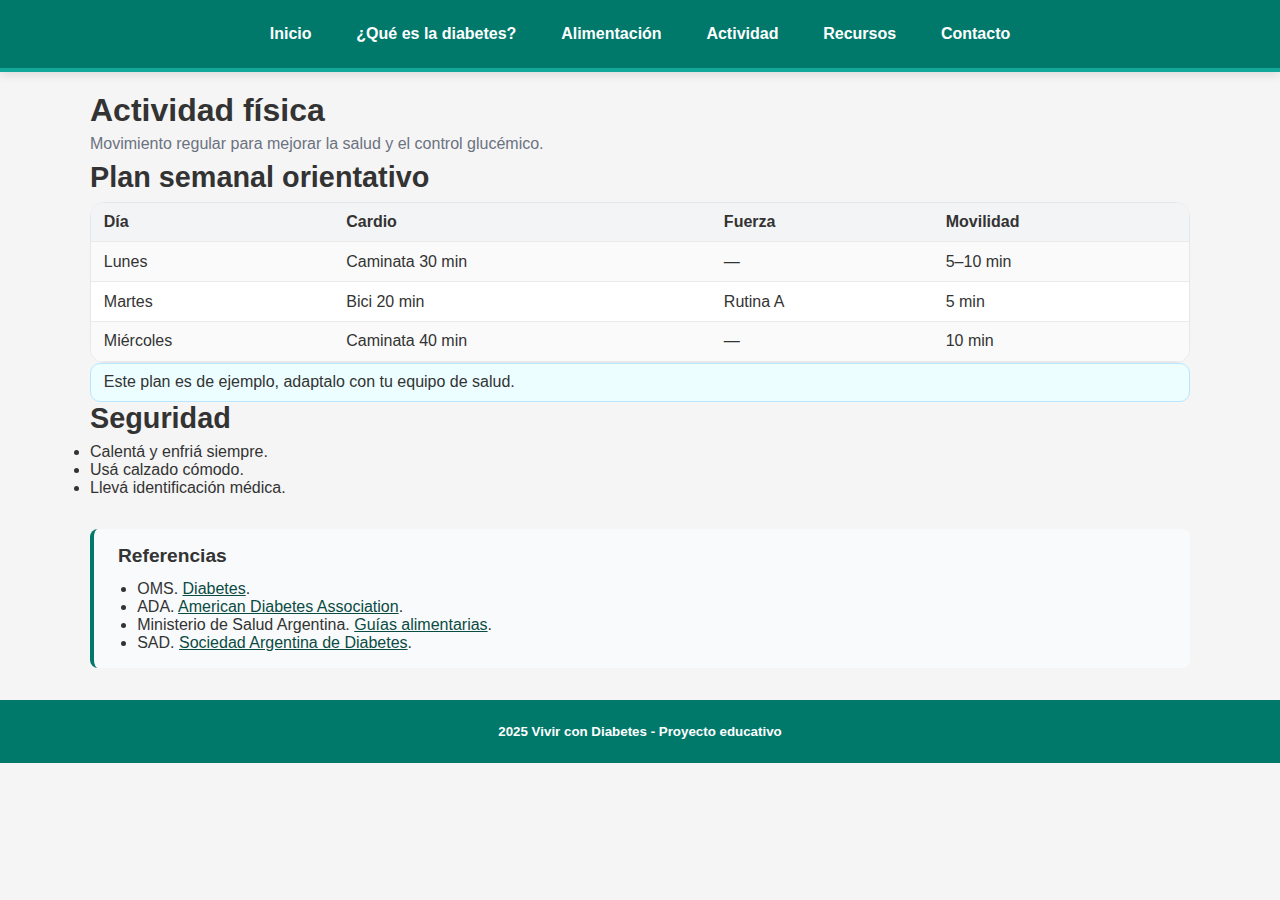
<file: actividad.html>
<!DOCTYPE html>
<html lang="es">
<head>
  <meta charset="UTF-8" />
  <meta name="viewport" content="width=device-width, initial-scale=1" />
  <title>Actividad — Vivir con Diabetes</title>
  <link rel="stylesheet" href="CSS/style.css" />
</head>
<body>
  <a class="skip-link" href="#contenido">Saltar al contenido</a>

  <header role="banner">
    <nav aria-label="Principal">
      <ul class="menu">
        <li><a href="index.html">Inicio</a></li>
        <li><a href="que-es-la-diabetes.html">¿Qué es la diabetes?</a></li>
        <li><a href="alimentacion.html">Alimentación</a></li>
        <li><a href="actividad.html" aria-current="page">Actividad</a></li>
        <li><a href="recursos.html">Recursos</a></li>
        <li><a href="contacto.html">Contacto</a></li>
      </ul>
    </nav>
  </header>

  <main id="contenido" tabindex="-1">
    <section class="page-header contained">
      <h1>Actividad física</h1>
      <p class="lead">Movimiento regular para mejorar la salud y el control glucémico.</p>
    </section>

    <section class="contained">
      <h2>Plan semanal orientativo</h2>
      <div class="table-wrap">
        <table class="table">
          <thead>
            <tr>
              <th>Día</th>
              <th>Cardio</th>
              <th>Fuerza</th>
              <th>Movilidad</th>
            </tr>
          </thead>
          <tbody>
            <tr>
              <td>Lunes</td><td>Caminata 30 min</td><td>—</td><td>5–10 min</td>
            </tr>
            <tr>
              <td>Martes</td><td>Bici 20 min</td><td>Rutina A</td><td>5 min</td>
            </tr>
            <tr>
              <td>Miércoles</td><td>Caminata 40 min</td><td>—</td><td>10 min</td>
            </tr>
          </tbody>
        </table>
      </div>
      <p class="note">Este plan es de ejemplo, adaptalo con tu equipo de salud.</p>
    </section>

    <section class="contained">
      <h2>Seguridad</h2>
      <ul class="list-check">
        <li>Calentá y enfriá siempre.</li>
        <li>Usá calzado cómodo.</li>
        <li>Llevá identificación médica.</li>
      </ul>
    </section>

    <!-- Referencias -->
    <section class="referencias contained">
      <h2>Referencias</h2>
      <ul>
        <li>OMS. <a href="https://www.who.int/es/health-topics/diabetes" target="_blank" rel="noopener">Diabetes</a>.</li>
        <li>ADA. <a href="https://diabetes.org" target="_blank" rel="noopener">American Diabetes Association</a>.</li>
        <li>Ministerio de Salud Argentina. <a href="https://www.argentina.gob.ar/salud" target="_blank" rel="noopener">Guías alimentarias</a>.</li>
        <li>SAD. <a href="https://sad.org.ar/" target="_blank" rel="noopener">Sociedad Argentina de Diabetes</a>.</li>
      </ul>
    </section>
  </main>

  <footer role="contentinfo">
    <small>2025 Vivir con Diabetes - Proyecto educativo</small>
  </footer>
</body>
</html>
</file>
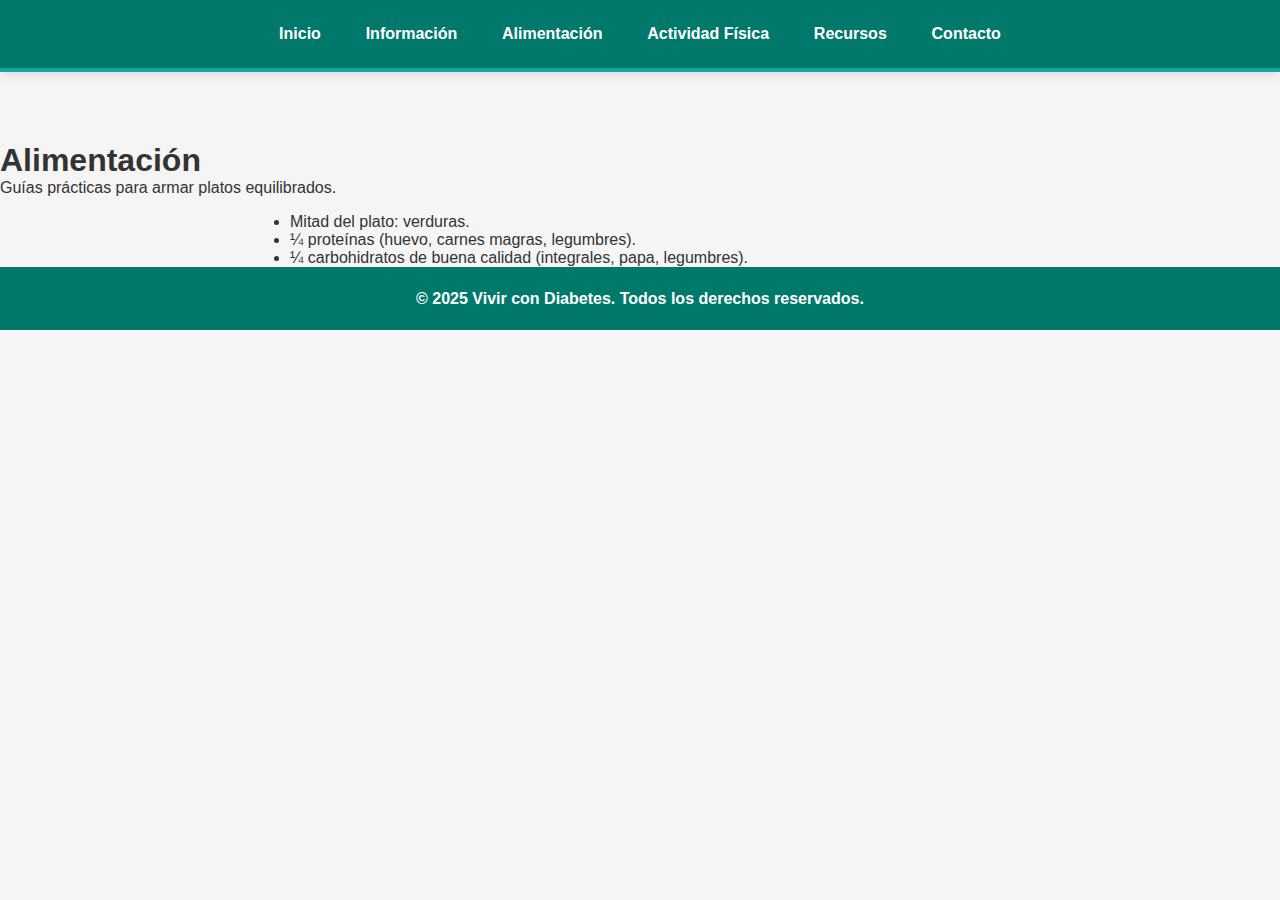
<file: alimentacion.html>
<!DOCTYPE html>
<html lang="es">
<head>
  <meta charset="UTF-8" />
  <meta name="viewport" content="width=device-width, initial-scale=1.0" />
  <title>Alimentación — Vivir con Diabetes</title>
  <link rel="stylesheet" href="CSS/style.css" />
</head>
<body>
  <header>
    <nav>
      <ul class="menu">
        <li><a href="index.html">Inicio</a></li>
        <li><a href="que-es-la-diabetes.html">Información</a></li>
        <li><a href="alimentacion.html">Alimentación</a></li>
        <li><a href="actividad.html">Actividad Física</a></li>
        <li><a href="recursos.html">Recursos</a></li>
        <li><a href="contacto.html">Contacto</a></li>
      </ul>
    </nav>
  </header>

  <main style="padding-top: 70px;">
    <section class="bienvenida">
      <h1>Alimentación</h1>
      <p>Guías prácticas para armar platos equilibrados.</p>
      <ul style="margin-top:1rem; text-align:left; max-width:700px; margin-inline:auto;">
        <li>Mitad del plato: verduras.</li>
        <li>¼ proteínas (huevo, carnes magras, legumbres).</li>
        <li>¼ carbohidratos de buena calidad (integrales, papa, legumbres).</li>
      </ul>
    </section>
  </main>

  <footer>
    <p>&copy; 2025 Vivir con Diabetes. Todos los derechos reservados.</p>
  </footer>
  <script src="JS/script.js"></script>
</body>
</html>
</file>
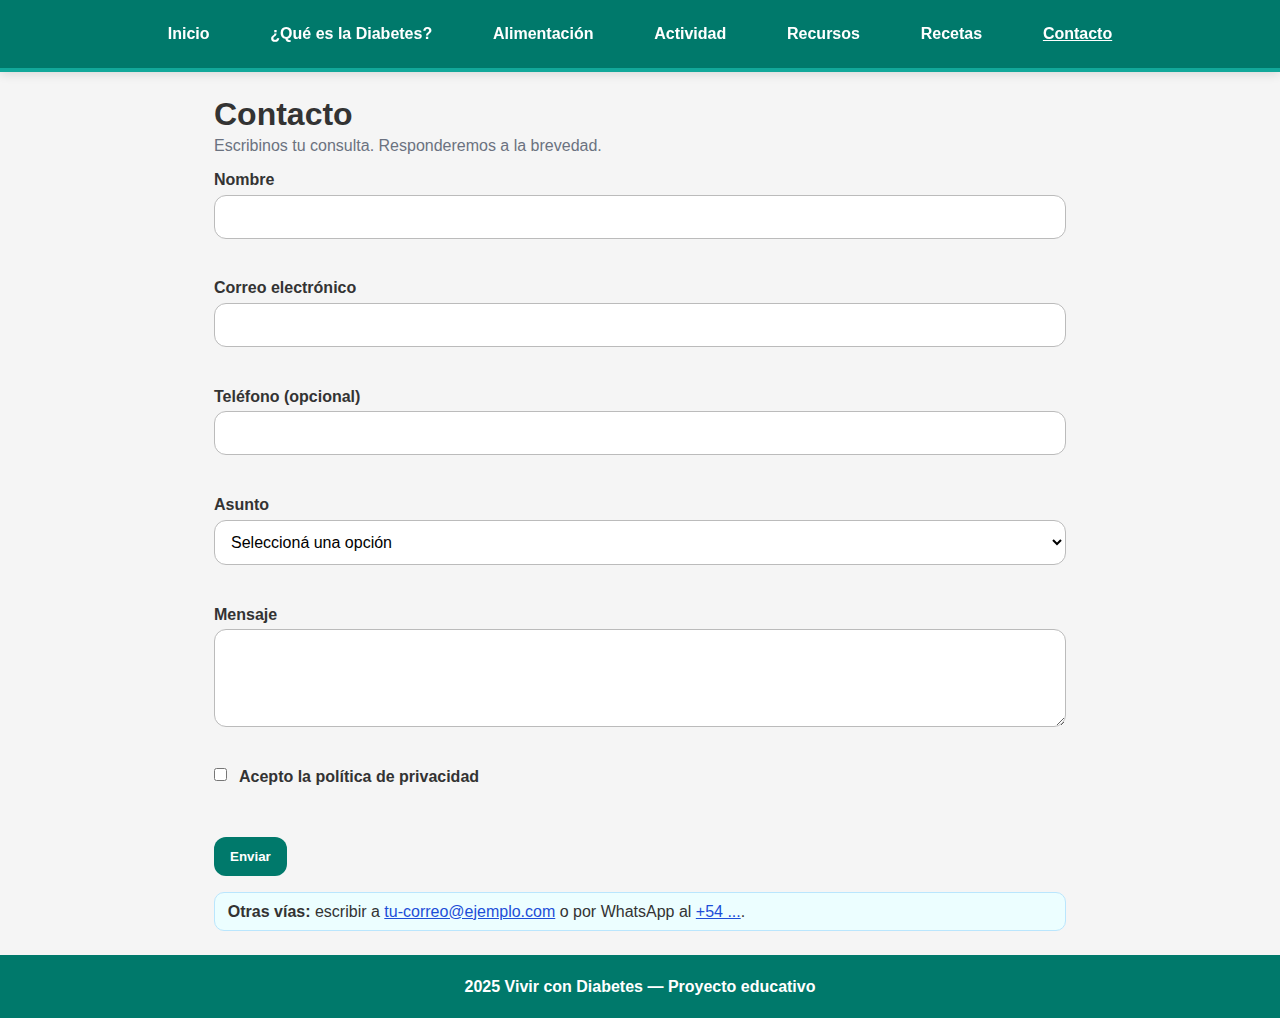
<file: contacto.html>
<!doctype html>
<html lang="es">
<head>
  <meta charset="utf-8">
  <meta name="viewport" content="width=device-width, initial-scale=1">
  <title>Contacto — Vivir con Diabetes</title>
  <meta name="description" content="Contactate con el equipo de Vivir con Diabetes. Formulario accesible y vías alternativas.">
  <link rel="stylesheet" href="CSS/style.css">
</head>
<body class="contacto">

  <a class="skip-link" href="#contenido">Saltar al contenido</a>

  <header>
    <nav class="main-nav">
      <ul class="menu">
        <li><a href="index.html">Inicio</a></li>
        <li><a href="que-es-la-diabetes.html">¿Qué es la Diabetes?</a></li>
        <li><a href="alimentacion.html">Alimentación</a></li>
        <li><a href="actividad.html">Actividad</a></li>
        <li><a href="recursos.html">Recursos</a></li>
        <li><a href="recetas.html">Recetas</a></li>
        <li><a href="contacto.html" class="active" aria-current="page">Contacto</a></li>
      </ul>
    </nav>
  </header>

  <main id="contenido" tabindex="-1">
    <section class="container" aria-labelledby="titulo-contacto" style="max-width:900px;margin:0 auto;padding:1.5rem;">
      <h1 id="titulo-contacto">Contacto</h1>
      <p class="muted" style="margin:.25rem 0 1rem;">
        Escribinos tu consulta. Responderemos a la brevedad.
      </p>

      <!-- Formulario con validación + envío nativo (sin AJAX) -->
      <form id="contact-form" method="POST" action="https://formspree.io/f/xjkelzbp" novalidate>
        <!-- Honeypot anti-spam (oculto para humanos) -->
        <input type="text" name="_gotcha" tabindex="-1" autocomplete="off"
               style="position:absolute;left:-9999px;opacity:0" aria-hidden="true">

        <div class="field">
          <label for="nombre">Nombre</label>
          <input type="text" id="nombre" name="nombre" required>
          <span class="error" id="error-nombre" aria-live="polite"></span>
        </div>

        <div class="field">
          <label for="email">Correo electrónico</label>
          <input type="email" id="email" name="email" required>
          <span class="error" id="error-email" aria-live="polite"></span>
        </div>

        <div class="field">
          <label for="telefono">Teléfono (opcional)</label>
          <input type="tel" id="telefono" name="telefono" inputmode="tel">
          <span class="error" id="error-telefono" aria-live="polite"></span>
        </div>

        <div class="field">
          <label for="asunto">Asunto</label>
          <select id="asunto" name="asunto" required>
            <option value="">Seleccioná una opción</option>
            <option value="consulta">Consulta general</option>
            <option value="sugerencia">Sugerencia</option>
            <option value="soporte">Soporte</option>
          </select>
          <span class="error" id="error-asunto" aria-live="polite"></span>
        </div>

        <div class="field">
          <label for="mensaje">Mensaje</label>
          <textarea id="mensaje" name="mensaje" rows="4" required></textarea>
          <span class="error" id="error-mensaje" aria-live="polite"></span>
        </div>

        <div class="field checkbox">
          <input type="checkbox" id="acepto" name="acepto" required>
          <label for="acepto">Acepto la política de privacidad</label>
          <span class="error" id="error-acepto" aria-live="polite"></span>
        </div>

        <!-- Opcional: asunto del mail que recibís -->
        <input type="hidden" name="_subject" value="Nuevo mensaje — Vivir con Diabetes">

        <div class="actions">
          <button type="submit" class="btn">Enviar</button>
          <div id="form-status" class="form-status" aria-live="polite"></div>
        </div>
      </form>

      <!-- Vías alternativas -->
      <div class="note" style="margin-top:1rem;">
        <strong>Otras vías:</strong> escribir a <a href="mailto:tu-correo@ejemplo.com">tu-correo@ejemplo.com</a>
        o por WhatsApp al <a href="tel:+54...">+54 ...</a>.
      </div>
    </section>
  </main>

  <!-- Modal de confirmación (queda por si luego volvemos a AJAX) -->
  <div id="confirm-modal" class="modal" hidden>
    <div class="modal-content" role="dialog" aria-labelledby="modal-title" aria-modal="true">
      <h2 id="modal-title">¡Gracias! 🙌</h2>
      <p>Tu mensaje fue enviado correctamente. Te responderemos a la brevedad.</p>
      <div class="modal-actions">
        <button id="modal-close" class="btn btn-secondary">Cerrar</button>
      </div>
    </div>
  </div>

  <footer>
    <div class="footer-inner">
      <p>2025 Vivir con Diabetes — Proyecto educativo</p>
    </div>
  </footer>

  <script src="JS/script.js" defer></script>
</body>
</html>
</file>
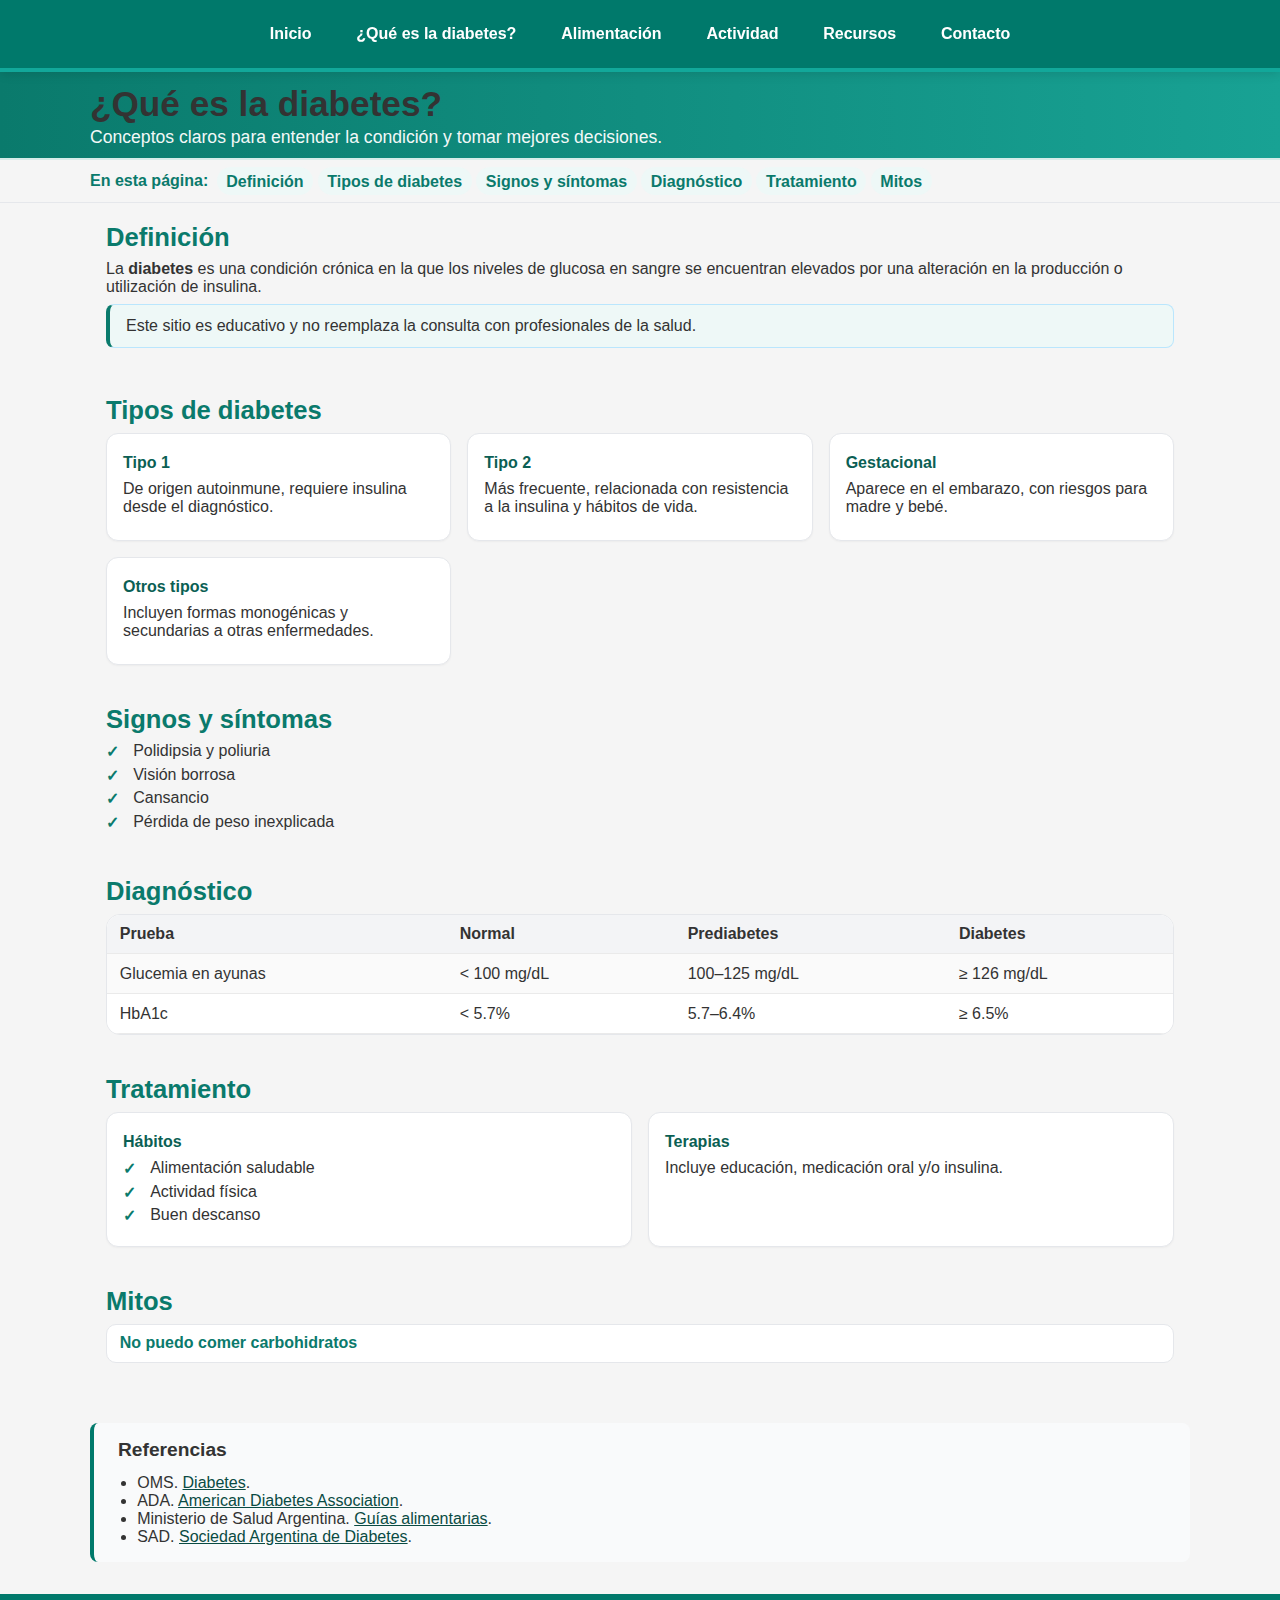
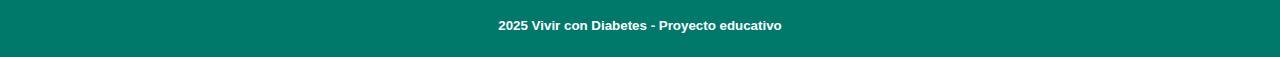
<file: que-es-la-diabetes.html>
<!DOCTYPE html>
<html lang="es" class="pg-diabetes">
<head>
  <meta charset="UTF-8" />
  <meta name="viewport" content="width=device-width, initial-scale=1" />
  <title>¿Qué es la diabetes? — Vivir con Diabetes</title>
  <link rel="stylesheet" href="CSS/style.css" />
</head>
<body>
  <a class="skip-link" href="#contenido">Saltar al contenido</a>

  <header role="banner">
    <nav aria-label="Principal">
      <ul class="menu">
        <li><a href="index.html">Inicio</a></li>
        <li><a href="que-es-la-diabetes.html" aria-current="page">¿Qué es la diabetes?</a></li>
        <li><a href="alimentacion.html">Alimentación</a></li>
        <li><a href="actividad.html">Actividad</a></li>
        <li><a href="recursos.html">Recursos</a></li>
        <li><a href="contacto.html">Contacto</a></li>
      </ul>
    </nav>
  </header>

  <main id="contenido" tabindex="-1">
    <!-- Encabezado local -->
    <section class="page-hero">
      <div class="contained">
        <h2>¿Qué es la diabetes?</h2>
        <p>Conceptos claros para entender la condición y tomar mejores decisiones.</p>
      </div>
    </section>

    <!-- Índice -->
    <nav class="toc" aria-label="Índice de esta página">
      <div class="contained">
        <strong>En esta página:</strong>
        <a href="#definicion">Definición</a>
        <a href="#tipos">Tipos de diabetes</a>
        <a href="#signos">Signos y síntomas</a>
        <a href="#diagnostico">Diagnóstico</a>
        <a href="#tratamiento">Tratamiento</a>
        <a href="#mitos">Mitos</a>
      </div>
    </nav>

    <!-- Contenido -->
    <section id="definicion" class="section contained">
      <h3>Definición</h3>
      <p>
        La <strong>diabetes</strong> es una condición crónica en la que los niveles de glucosa en sangre
        se encuentran elevados por una alteración en la producción o utilización de insulina.
      </p>
      <p class="note">Este sitio es educativo y no reemplaza la consulta con profesionales de la salud.</p>
    </section>

    <section id="tipos" class="section contained">
      <h3>Tipos de diabetes</h3>
      <div class="grid two">
        <article class="card">
          <h4>Tipo 1</h4>
          <p>De origen autoinmune, requiere insulina desde el diagnóstico.</p>
        </article>
        <article class="card">
          <h4>Tipo 2</h4>
          <p>Más frecuente, relacionada con resistencia a la insulina y hábitos de vida.</p>
        </article>
        <article class="card">
          <h4>Gestacional</h4>
          <p>Aparece en el embarazo, con riesgos para madre y bebé.</p>
        </article>
        <article class="card">
          <h4>Otros tipos</h4>
          <p>Incluyen formas monogénicas y secundarias a otras enfermedades.</p>
        </article>
      </div>
    </section>

    <section id="signos" class="section contained">
      <h3>Signos y síntomas</h3>
      <ul class="list-check">
        <li>Polidipsia y poliuria</li>
        <li>Visión borrosa</li>
        <li>Cansancio</li>
        <li>Pérdida de peso inexplicada</li>
      </ul>
    </section>

    <section id="diagnostico" class="section contained">
      <h3>Diagnóstico</h3>
      <div class="table-wrap">
        <table class="table">
          <thead>
            <tr>
              <th>Prueba</th>
              <th>Normal</th>
              <th>Prediabetes</th>
              <th>Diabetes</th>
            </tr>
          </thead>
          <tbody>
            <tr>
              <td>Glucemia en ayunas</td>
              <td>&lt; 100 mg/dL</td>
              <td>100–125 mg/dL</td>
              <td>≥ 126 mg/dL</td>
            </tr>
            <tr>
              <td>HbA1c</td>
              <td>&lt; 5.7%</td>
              <td>5.7–6.4%</td>
              <td>≥ 6.5%</td>
            </tr>
          </tbody>
        </table>
      </div>
    </section>

    <section id="tratamiento" class="section contained">
      <h3>Tratamiento</h3>
      <div class="grid two">
        <div class="card">
          <h4>Hábitos</h4>
          <ul class="list-check">
            <li>Alimentación saludable</li>
            <li>Actividad física</li>
            <li>Buen descanso</li>
          </ul>
        </div>
        <div class="card">
          <h4>Terapias</h4>
          <p>Incluye educación, medicación oral y/o insulina.</p>
        </div>
      </div>
    </section>

    <section id="mitos" class="section contained">
      <h3>Mitos</h3>
      <details class="faq">
        <summary>No puedo comer carbohidratos</summary>
        <p>Se pueden incluir de forma planificada.</p>
      </details>
    </section>

    <!-- Referencias -->
    <section class="referencias contained">
      <h2>Referencias</h2>
      <ul>
        <li>OMS. <a href="https://www.who.int/es/health-topics/diabetes" target="_blank" rel="noopener">Diabetes</a>.</li>
        <li>ADA. <a href="https://diabetes.org" target="_blank" rel="noopener">American Diabetes Association</a>.</li>
        <li>Ministerio de Salud Argentina. <a href="https://www.argentina.gob.ar/salud" target="_blank" rel="noopener">Guías alimentarias</a>.</li>
        <li>SAD. <a href="https://sad.org.ar/" target="_blank" rel="noopener">Sociedad Argentina de Diabetes</a>.</li>
      </ul>
    </section>
  </main>

  <footer role="contentinfo">
    <small>2025 Vivir con Diabetes - Proyecto educativo</small>
  </footer>
</body>
</html>
</file>
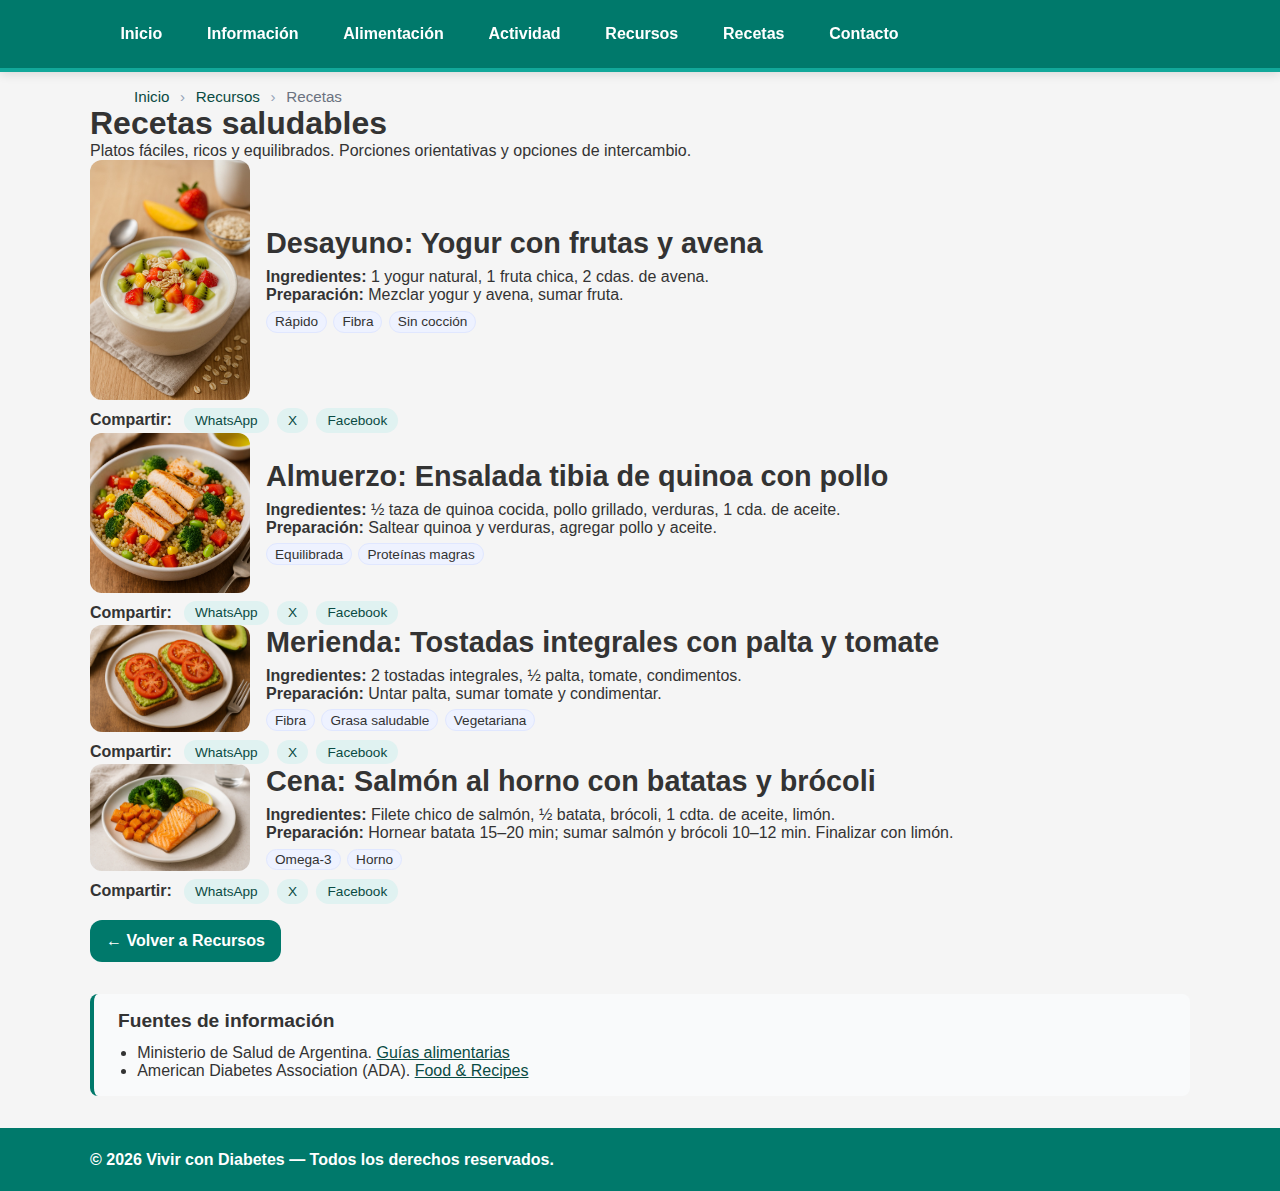
<file: recetas.html>
<!DOCTYPE html>
<html lang="es">
<head>
  <meta charset="UTF-8">
  <meta name="viewport" content="width=device-width, initial-scale=1">
  <title>Recetas | Vivir con Diabetes</title>
  <link rel="preload" href="CSS/style.css" as="style">
  <link rel="stylesheet" href="CSS/style.css">
  <link rel="icon" href="img/chica.png" type="image/png">
  <meta name="description" content="Recetas simples y equilibradas para personas que viven con diabetes. Desayuno, almuerzo, merienda y cena.">
  <style>
    .receta-media{display:flex;gap:1rem;align-items:center}
    .receta-media img{width:160px;height:auto;border-radius:12px;flex:0 0 auto;display:block}
    @media (max-width:640px){.receta-media{flex-direction:column;align-items:flex-start}}
    .tags{display:flex;flex-wrap:wrap;gap:.4rem;margin-top:.4rem}
    .tag{font-size:.85rem;padding:.15rem .5rem;border-radius:999px;background:#eef2ff;border:1px solid #e0e7ff}

    /* ==== Botones de compartir ==== */
    .share {
      display: flex;
      flex-wrap: wrap;
      gap: .5rem;
      margin-top: .5rem;
      align-items: center;
    }
    .share span {
      font-weight: 600;
      margin-right: .25rem;
    }
    .share a {
      padding: .3rem .7rem;
      border-radius: 999px;
      background: #e0f2f1;
      color: #0a4b43;
      text-decoration: none;
      font-size: .85rem;
      transition: background .2s;
    }
    .share a:hover {
      background: #b2dfdb;
    }
  </style>
</head>
<body>
  <a href="#contenido" class="skip-link">Saltar al contenido principal</a>

  <header role="banner">
  <div class="contained">
    <nav aria-label="Principal">
      <ul class="menu"> <!-- 👈 usar .menu -->
        <li><a href="index.html">Inicio</a></li>
        <li><a href="que-es-la-diabetes.html">Información</a></li>
        <li><a href="alimentacion.html">Alimentación</a></li>
        <li><a href="actividad.html">Actividad</a></li>
        <li><a href="recursos.html">Recursos</a></li>
        <li><a href="recetas.html" aria-current="page">Recetas</a></li>
        <li><a href="contacto.html">Contacto</a></li>
      </ul>
    </nav>
  </div>
</header>


  <main id="contenido" class="contained" tabindex="-1">
    <nav class="breadcrumbs" aria-label="breadcrumb" style="margin-top:1rem;">
      <a href="index.html">Inicio</a> <span aria-hidden="true">›</span>
      <a href="recursos.html">Recursos</a> <span aria-hidden="true">›</span>
      <span>Recetas</span>
    </nav>

    <h1>Recetas saludables</h1>
    <p class="lead">Platos fáciles, ricos y equilibrados. Porciones orientativas y opciones de intercambio.</p>

    <!-- Receta 1 -->
    <section class="card">
      <div class="receta-media">
        <img src="img/receta-desayuno-yogur-avena.jpg" alt="Bowl de yogur natural con fruta y avena">
        <div>
          <h2>Desayuno: Yogur con frutas y avena</h2>
          <p><strong>Ingredientes:</strong> 1 yogur natural, 1 fruta chica, 2 cdas. de avena.</p>
          <p><strong>Preparación:</strong> Mezclar yogur y avena, sumar fruta.</p>
          <div class="tags"><span class="tag">Rápido</span><span class="tag">Fibra</span><span class="tag">Sin cocción</span></div>
        </div>
      </div>
      <div class="share">
        <span>Compartir:</span>
        <a href="https://api.whatsapp.com/send?text=Receta%20Yogur%20con%20frutas%20y%20avena%20-%20Vivir%20con%20Diabetes%20https://maporpatto-jpg.github.io/Proyecto_vivir_con_diabetes/recetas.html"
           target="_blank" rel="noopener">WhatsApp</a>
        <a href="https://twitter.com/intent/tweet?text=Receta%20Yogur%20con%20frutas%20y%20avena&url=https://maporpatto-jpg.github.io/Proyecto_vivir_con_diabetes/recetas.html"
           target="_blank" rel="noopener">X</a>
        <a href="https://www.facebook.com/sharer/sharer.php?u=https://maporpatto-jpg.github.io/Proyecto_vivir_con_diabetes/recetas.html"
           target="_blank" rel="noopener">Facebook</a>
      </div>
    </section>

    <!-- Receta 2 -->
    <section class="card">
      <div class="receta-media">
        <img src="img/receta-almuerzo-quinoa-pollo.jpg" alt="Bowl de quinoa con pollo y verduras">
        <div>
          <h2>Almuerzo: Ensalada tibia de quinoa con pollo</h2>
          <p><strong>Ingredientes:</strong> ½ taza de quinoa cocida, pollo grillado, verduras, 1 cda. de aceite.</p>
          <p><strong>Preparación:</strong> Saltear quinoa y verduras, agregar pollo y aceite.</p>
          <div class="tags"><span class="tag">Equilibrada</span><span class="tag">Proteínas magras</span></div>
        </div>
      </div>
      <div class="share">
        <span>Compartir:</span>
        <a href="https://api.whatsapp.com/send?text=Receta%20Quinoa%20con%20pollo%20-%20Vivir%20con%20Diabetes%20https://maporpatto-jpg.github.io/Proyecto_vivir_con_diabetes/recetas.html"
           target="_blank" rel="noopener">WhatsApp</a>
        <a href="https://twitter.com/intent/tweet?text=Receta%20Quinoa%20con%20pollo&url=https://maporpatto-jpg.github.io/Proyecto_vivir_con_diabetes/recetas.html"
           target="_blank" rel="noopener">X</a>
        <a href="https://www.facebook.com/sharer/sharer.php?u=https://maporpatto-jpg.github.io/Proyecto_vivir_con_diabetes/recetas.html"
           target="_blank" rel="noopener">Facebook</a>
      </div>
    </section>

    <!-- Receta 3 -->
    <section class="card">
      <div class="receta-media">
        <img src="img/receta-merienda-tostadas-palta.jpg" alt="Tostadas integrales con palta y tomate">
        <div>
          <h2>Merienda: Tostadas integrales con palta y tomate</h2>
          <p><strong>Ingredientes:</strong> 2 tostadas integrales, ½ palta, tomate, condimentos.</p>
          <p><strong>Preparación:</strong> Untar palta, sumar tomate y condimentar.</p>
          <div class="tags"><span class="tag">Fibra</span><span class="tag">Grasa saludable</span><span class="tag">Vegetariana</span></div>
        </div>
      </div>
      <div class="share">
        <span>Compartir:</span>
        <a href="https://api.whatsapp.com/send?text=Receta%20Tostadas%20con%20palta%20-%20Vivir%20con%20Diabetes%20https://maporpatto-jpg.github.io/Proyecto_vivir_con_diabetes/recetas.html"
           target="_blank" rel="noopener">WhatsApp</a>
        <a href="https://twitter.com/intent/tweet?text=Receta%20Tostadas%20con%20palta&url=https://maporpatto-jpg.github.io/Proyecto_vivir_con_diabetes/recetas.html"
           target="_blank" rel="noopener">X</a>
        <a href="https://www.facebook.com/sharer/sharer.php?u=https://maporpatto-jpg.github.io/Proyecto_vivir_con_diabetes/recetas.html"
           target="_blank" rel="noopener">Facebook</a>
      </div>
    </section>

    <!-- Receta 4 -->
    <section class="card">
      <div class="receta-media">
        <img src="img/receta-cena-salmon-batata-brocoli.jpg" alt="Salmón al horno con batatas y brócoli">
        <div>
          <h2>Cena: Salmón al horno con batatas y brócoli</h2>
          <p><strong>Ingredientes:</strong> Filete chico de salmón, ½ batata, brócoli, 1 cdta. de aceite, limón.</p>
          <p><strong>Preparación:</strong> Hornear batata 15–20 min; sumar salmón y brócoli 10–12 min. Finalizar con limón.</p>
          <div class="tags"><span class="tag">Omega-3</span><span class="tag">Horno</span></div>
        </div>
      </div>
      <div class="share">
        <span>Compartir:</span>
        <a href="https://api.whatsapp.com/send?text=Receta%20Salmon%20con%20batata%20y%20brocoli%20-%20Vivir%20con%20Diabetes%20https://maporpatto-jpg.github.io/Proyecto_vivir_con_diabetes/recetas.html"
           target="_blank" rel="noopener">WhatsApp</a>
        <a href="https://twitter.com/intent/tweet?text=Receta%20Salmon%20con%20batata%20y%20brocoli&url=https://maporpatto-jpg.github.io/Proyecto_vivir_con_diabetes/recetas.html"
           target="_blank" rel="noopener">X</a>
        <a href="https://www.facebook.com/sharer/sharer.php?u=https://maporpatto-jpg.github.io/Proyecto_vivir_con_diabetes/recetas.html"
           target="_blank" rel="noopener">Facebook</a>
      </div>
    </section>

    <nav class="pager" aria-label="Paginación del contenido">
      <a href="recursos.html" class="btn">← Volver a Recursos</a>
    </nav>
  </main>

  <section class="referencias contained">
    <h2>Fuentes de información</h2>
    <ul>
      <li>Ministerio de Salud de Argentina. 
        <a href="https://www.argentina.gob.ar/salud/alimentacion-saludable" target="_blank" rel="noopener">
          Guías alimentarias
        </a>
      </li>
      <li>American Diabetes Association (ADA). 
        <a href="https://diabetes.org/food-and-fitness/food" target="_blank" rel="noopener">
          Food & Recipes
        </a>
      </li>
    </ul>
  </section>

  <footer>
    <div class="contained footer-inner">
      <p>© <span id="anio"></span> Vivir con Diabetes — Todos los derechos reservados.</p>
    </div>
  </footer>

  <script src="JS/script.js" defer></script>
  <script>
    document.getElementById('anio').textContent = new Date().getFullYear();
  </script>
</body>
</html>
</file>
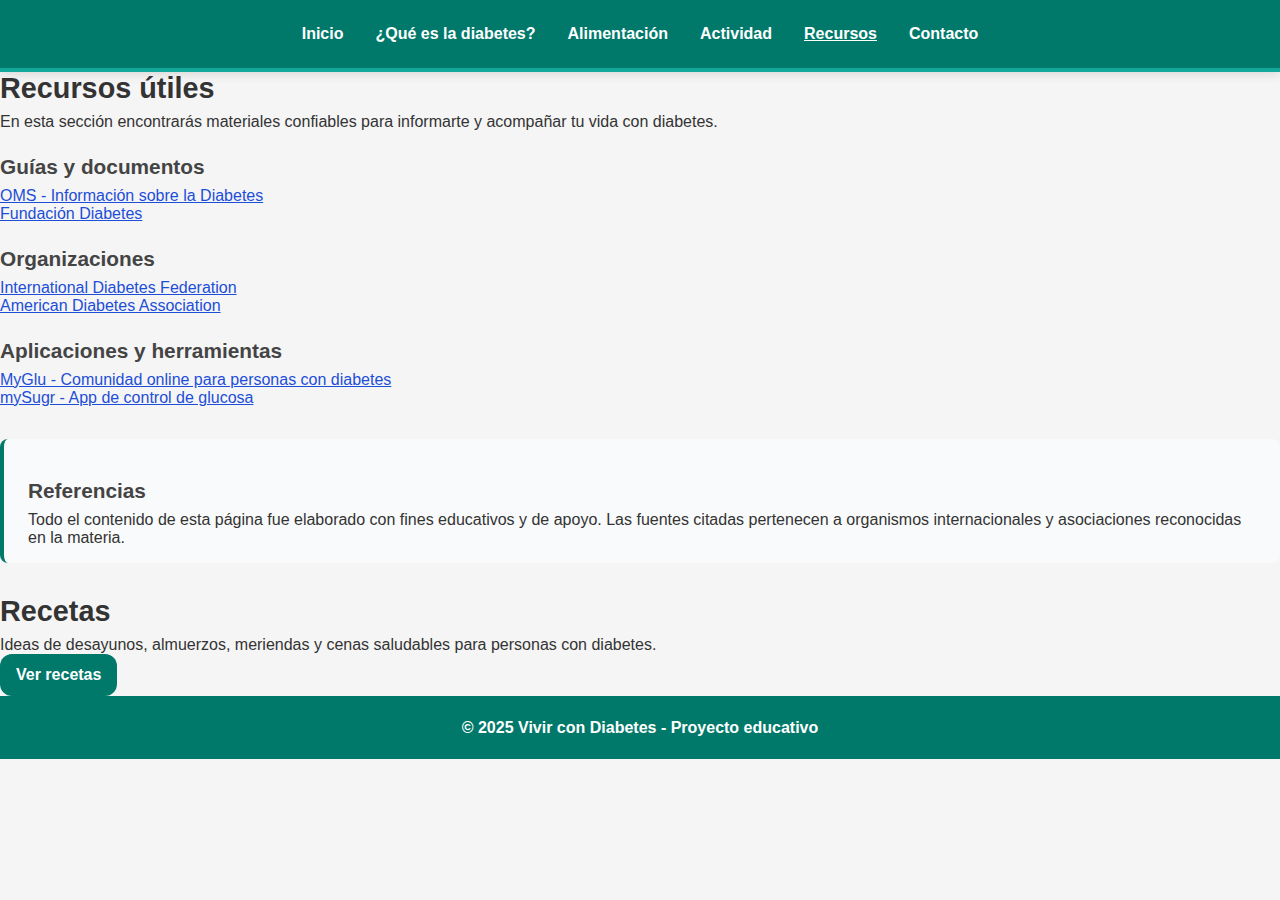
<file: recursos.html>
<!DOCTYPE html>
<html lang="es">
<head>
  <meta charset="UTF-8" />
  <meta name="viewport" content="width=device-width, initial-scale=1.0" />
  <title>Recursos - Vivir con Diabetes</title>
  <link rel="stylesheet" href="CSS/style.css" />
</head>
<body>
  <header>
    <nav class="main-nav">
      <ul>
        <li><a href="index.html">Inicio</a></li>
        <li><a href="que-es-la-diabetes.html">¿Qué es la diabetes?</a></li>
        <li><a href="alimentacion.html">Alimentación</a></li>
        <li><a href="actividad.html">Actividad</a></li>
        <li><a href="recursos.html" class="active">Recursos</a></li>
        <li><a href="contacto.html">Contacto</a></li>
      </ul>
    </nav>
  </header>

  <main>
    <section class="recursos">
      <h2>Recursos útiles</h2>
      <p>En esta sección encontrarás materiales confiables para informarte y acompañar tu vida con diabetes.</p>

      <h3>Guías y documentos</h3>
      <ul>
        <li><a href="https://www.who.int/es/news-room/fact-sheets/detail/diabetes" target="_blank">OMS - Información sobre la Diabetes</a></li>
        <li><a href="https://www.fundaciondiabetes.org/" target="_blank">Fundación Diabetes</a></li>
      </ul>

      <h3>Organizaciones</h3>
      <ul>
        <li><a href="https://www.idf.org/" target="_blank">International Diabetes Federation</a></li>
        <li><a href="https://www.diabetes.org/" target="_blank">American Diabetes Association</a></li>
      </ul>

      <h3>Aplicaciones y herramientas</h3>
      <ul>
        <li><a href="https://myglu.org/" target="_blank">MyGlu - Comunidad online para personas con diabetes</a></li>
        <li><a href="https://www.mysugr.com/" target="_blank">mySugr - App de control de glucosa</a></li>
      </ul>

      <section class="referencias">
        <h3>Referencias</h3>
        <p>Todo el contenido de esta página fue elaborado con fines educativos y de apoyo. Las fuentes citadas pertenecen a organismos internacionales y asociaciones reconocidas en la materia.</p>
      </section>
    </section>
    <section class="card">
  <h2>Recetas</h2>
  <p>Ideas de desayunos, almuerzos, meriendas y cenas saludables para personas con diabetes.</p>
  <a href="recetas.html" class="btn">Ver recetas</a>
</section>

  </main>

  <footer>
    <p>&copy; 2025 Vivir con Diabetes - Proyecto educativo</p>
  </footer>
</body>
</html>
</file>
<file: CSS/style.css>
/* === Reset básico === */
* { margin: 0; padding: 0; box-sizing: border-box; }
html { scroll-behavior: smooth; font-size: 16px; } /* Base para rem */
body { font-family: Arial, Helvetica, sans-serif; background:#f5f5f5; color:#333; }

/* === Variables globales (una sola vez) === */
:root{
  --header-h: clamp(3.5rem, 8vh, 6rem);
  --footer-h: clamp(3rem, 7vh, 5.25rem);
  --brand: #00796b;
  --brand-dark: #0a4b43;
  --hero-scale: 1;

  /* paleta/auxiliares comunes */
  --text:#333;
  --muted:#6b7280;
  --surface:#ffffff;
  --surface-alt:#f9fafb;
  --radius: 14px;
  --shadow: 0 6px 18px rgba(0,0,0,.06);
}

/* === Header / Nav (unificado) === */
header{
  background: var(--brand);
  min-height: var(--header-h);
  display:flex; align-items:center; justify-content:center;
  position: sticky; top:0; z-index:1000;
  box-shadow: 0 2px 10px rgba(0,0,0,.12);
  border-bottom: 4px solid #12a89a;
}
.menu{
  list-style:none; display:flex; flex-wrap:wrap; gap:1rem;
  padding:.6rem 1rem;
}
.menu a{
  color:#fff; text-decoration:none; font-weight:700;
  padding:.5rem .9rem; border-radius:999px; transition:background .2s ease;
}
.menu a:hover{ background:rgba(255,255,255,.15); }

/* === HERO portada === */
.hero{
  /* mezcla rem + vh para responder a zoom de texto y viewport */
  min-height: clamp(28rem, 60vh, 40rem);
  position: relative; overflow: clip; isolation:isolate;
  display:flex; align-items:center; justify-content:center; text-align:center;
  background: #e9f3f2;
}
/* Fondo escalable vía --hero-scale (una sola definición) */
.hero::before{
  content:"";
  position:absolute; inset:0;
  background-image: url("../img/fondo-familia-diabetes.png");
  background-size: cover;
  background-position: 50% 40%;
  background-repeat: no-repeat;
  transform: scale(var(--hero-scale));
  transform-origin: center center;
  will-change: transform;
}
/* Texto sobre la imagen */
.hero-text{
  position:relative; z-index:1; color:#fff; padding:1rem 1.25rem;
  text-shadow:0 2px 8px rgba(0,0,0,.55);
  max-width: 900px;
}
.hero-text h1{ font-size: clamp(1.9rem, 2.5rem, 3rem); margin-bottom:.5rem; }
.hero-text p{  font-size: clamp(1rem, 1.2rem, 1.3rem); opacity:.95; }

/* Contenido */
main{ overflow-x:hidden; }

/* Footer */
footer{
  background: var(--brand);
  color:#fff; text-align:center;
  min-height: var(--footer-h);
  display:flex; align-items:center; justify-content:center;
  padding:.5rem 1rem;
  font-weight:600;
  margin-top: 0; /* aire respecto al contenido anterior */
}

/* Responsivo */
@media (max-width: 640px){
  .menu{ justify-content:center; }
  .hero-text{ padding:.75rem 1rem; }
}

/* ======= Página: ¿Qué es la diabetes? (scope .pg-diabetes) ======= */
.pg-diabetes { background:#fff; }

/* Encabezado local */
.pg-diabetes .page-hero{
  position: relative;
  color:#fff;
  background: linear-gradient(90deg, #0a7a6c, #18a294);
  padding: .75rem 0;  /* franja corta: se ajusta al texto */
}
.pg-diabetes .page-hero::after{
  content:"";
  position:absolute; left:0; right:0; bottom:0;
  height:2px; background:#d6ece9;
}
.pg-diabetes .page-hero h2{
  margin:0 0 .2rem 0;
  font-size: clamp(1.6rem, 3vw, 2.2rem);
}
.pg-diabetes .page-hero p{
  margin:0;
  font-size: clamp(1rem, 1.6vw, 1.1rem);
  opacity:.95;
}

/* Índice local */
.pg-diabetes .toc{
  display:flex; gap:.75rem; flex-wrap:wrap; align-items:center;
  padding: .75rem 16px;
  border-bottom: 1px solid #e5e7eb;
}
.pg-diabetes .toc strong{ margin-right:.25rem; color:#0a7a6c; }
.pg-diabetes .toc a{
  padding:.35rem .6rem; border-radius:999px; text-decoration:none;
  background:#eef8f7; color:#0a7a6c; font-weight:600;
}
.pg-diabetes .toc a:hover{ background:#d8f0ed; }

/* Secciones & tipografía */
.pg-diabetes .section{ padding: 1.25rem 16px; }
.pg-diabetes .section h3{
  font-size: clamp(1.25rem, 2vw, 1.6rem);
  color:#0a7a6c; margin: 0 0 .5rem 0;
}
.pg-diabetes .section h4{ margin:.25rem 0 .5rem; color:#0b5f54; }
.pg-diabetes p{ margin:.5rem 0; }
.pg-diabetes .muted{ color:#607d8b; font-size:.95rem; }
.pg-diabetes .note{
  background:#eef8f7; border-left:4px solid #0a7a6c; padding:.75rem 1rem; border-radius:8px;
}

/* Grillas y tarjetas */
.pg-diabetes .grid{ display:grid; gap: 1rem; }
.pg-diabetes .grid.two{ grid-template-columns: repeat(auto-fit, minmax(260px, 1fr)); }
.pg-diabetes .cards-3{ grid-template-columns: repeat(auto-fit, minmax(240px, 1fr)); }

.pg-diabetes .card{
  background:#fff; border:1px solid #e5e7eb; border-radius:12px; padding:1rem;
  box-shadow: 0 1px 2px rgba(0,0,0,.04);
}
.pg-diabetes .card.accent{ border-color:#b2dfdb; background:#f1fbfa; }
.pg-diabetes .card.info{ border-color:#b2dfdb; }
.pg-diabetes .card.warn{ border-color:#ffcc80; background:#fff8e6; }
.pg-diabetes .pillar{ border-top:4px solid #0a7a6c; }

/* Listas con check */
.pg-diabetes .list-check{ list-style: none; padding-left: 1.1rem; }
.pg-diabetes .list-check li{
  position: relative; margin: .35rem 0; padding-left: .6rem;
}
.pg-diabetes .list-check li::before{
  content:"✓"; position:absolute; left:-1.1rem; color:#0a7a6c; font-weight:700;
}

/* FAQ */
.pg-diabetes details.faq{
  background:#fff; border:1px solid #e5e7eb; border-radius:10px;
  padding:.6rem .8rem; margin:.5rem 0;
}
.pg-diabetes details.faq[open]{ background:#f9fbfb; }
.pg-diabetes details.faq summary{
  cursor:pointer; font-weight:700; color:#0a7a6c; list-style:none;
}

/* Glosario */
.pg-diabetes .gloss{ display:grid; grid-template-columns: 180px 1fr; gap:.5rem 1rem; }
.pg-diabetes .gloss dt{ font-weight:700; color:#0a7a6c; }
.pg-diabetes .gloss dd{ margin:0; }

/* TOC/Anclas: que los títulos no queden debajo del header */
.pg-diabetes section[id]{ scroll-margin-top: calc(var(--header-h) + 12px); }
/* resalto cuando llegás a la sección */
.pg-diabetes section:target{
  outline: 2px solid #b2dfdb;
  outline-offset: 6px;
  border-radius: 12px;
}

/* ====== Estilos comunes para páginas internas ====== */
.contained{ width:min(1100px, 92%); margin-inline:auto; }
.grid-2{ display:grid; grid-template-columns: 1fr; gap:1.25rem; }
@media (min-width: 900px){
  .grid-2{ grid-template-columns: minmax(0,1fr) 320px; }
}
.page-header{ padding: 1.25rem 0 .25rem; }
.page-header .lead{ color:var(--muted); margin-top:.35rem; }

.breadcrumbs{ font-size:.9rem; color:var(--muted); margin-bottom:.25rem; }
.breadcrumbs a{ color: var(--brand-dark); text-decoration:none; }
.breadcrumbs span[aria-hidden="true"]{ margin: 0 .35rem; color:#94a3b8; }

/* Tablas responsivas */
.table-wrap{ overflow:auto; border-radius:var(--radius); border:1px solid #e5e7eb; }
.table{ width:100%; border-collapse:collapse; background:#fff; }
.table th, .table td{ padding:.65rem .8rem; border-bottom:1px solid #eaeaea; text-align:left; }
.table thead th{ background:#f3f4f6; font-weight:700; }
.table thead th { position: sticky; top: 0; }
.table tbody tr:nth-child(odd) { background:#fafafa; }

/* Notas / secundarios */
.note{ background: #ecfeff; border:1px solid #bae6fd; padding:.6rem .8rem; border-radius:10px; }
.muted{ color:var(--muted); }

/* Botones genéricos */
.btn{
  display:inline-block; border-radius:999px; padding:.55rem .9rem;
  border:1px solid #d1d5db; background:#fff; color:#111; text-decoration:none; font-weight:600;
}
.btn:hover{ background:#f3f4f6; }
.btn.primary{ background:var(--brand); color:#fff; border-color:transparent; }
.btn.primary:hover{ background:var(--brand-dark); }
.pager{ display:flex; gap:.6rem; margin-top:1rem; }

/* Sidebar */
.sidebar .card{ position:sticky; top: calc(var(--header-h) + .75rem); }

/* Enlaces en contenido */
main a{ color: #1d4ed8; }
main a:hover{ text-decoration: underline; }

/* Footer consistente (cuando se use footer .footer-inner) */
footer .footer-inner{
  display:flex; gap:1rem; align-items:center; justify-content:space-between;
  padding: .9rem 0;
}
footer a{ color:#fff; text-decoration:underline; text-underline-offset:3px; }

/* ==== Accesibilidad ==== */
a:focus, button:focus, input:focus, textarea:focus, select:focus {
  outline: 3px solid #12a89a;   /* verde */
  outline-offset: 3px;
  border-radius: 4px;
}
/* Skip Link */
.skip-link {
  position: absolute;
  top: -40px; left: 0;
  background: #00796b; color: #fff;
  padding: 8px 16px; z-index: 1000; transition: top 0.3s;
  text-decoration: none; border-radius: 4px; font-weight: bold;
}
.skip-link:focus { top: 10px; }

/* Bloque referencias (si se usa) */
.referencias {
  margin: 2rem auto; padding: 1rem 1.5rem; background: #f9fafb;
  border-left: 4px solid var(--brand); border-radius: 8px;
}
.referencias h2 { margin-bottom: .8rem; font-size: 1.2rem; }
.referencias ul { list-style: disc; padding-left: 1.2rem; }
.referencias a { color: var(--brand-dark); text-decoration: underline; }

/* === Formulario de contacto === */
.sr-only {
  position:absolute; width:1px; height:1px; padding:0; margin:-1px;
  overflow:hidden; clip:rect(0,0,0,0); white-space:nowrap; border:0;
}
.contacto .container { max-width: 900px; margin: 0 auto; padding: 1.5rem; }
#contact-form { display:grid; gap:1rem; }
.field { display:grid; gap:.35rem; }
.field.checkbox { grid-template-columns:auto 1fr; align-items:start; gap:.75rem; }
label { font-weight:600; }
input[type="text"], input[type="email"], input[type="tel"], select, textarea {
  width:100%; padding:.75rem; border:1px solid #bbb; border-radius:.75rem; font:inherit; background:#fff;
}
input:focus-visible, select:focus-visible, textarea:focus-visible {
  outline:3px solid rgba(0,121,107,.35); border-color:#00796b;
}
.hint { color:#666; font-size:.9rem; }
.error { color:#b00020; min-height:1.2rem; font-size:.95rem; }
[aria-invalid="true"] { border-color:#b00020 !important; }
.actions { display:flex; gap:.75rem; margin-top:.25rem; }
.btn { background:#00796b; color:#fff; padding:.75rem 1rem; border:0; border-radius:.75rem; cursor:pointer; font-weight:600; }
.btn:hover { filter:brightness(1.05); }
.btn.btn-secondary { background:#555; }
.form-status { margin-top:.5rem; font-weight:600; }

/* === Modal de confirmación === */
.modal[hidden] { display: none !important; }
.modal {
  position: fixed; inset: 0; z-index: 1500;
  display: grid; place-items: center;
  background: rgba(0,0,0,.45);
  padding: 1rem;
}
.modal-content {
  background: #fff; color: #111;
  width: min(520px, 100%);
  border-radius: 14px;
  box-shadow: 0 20px 50px rgba(0,0,0,.25);
  padding: 1.1rem 1.2rem;
}
.modal-content h2 { margin-bottom: .4rem; }
.modal-actions { display: flex; gap: .6rem; justify-content: flex-end; margin-top: .9rem; }
/* === Galería de recetas en alimentación === */
.menu-grid {
  display: grid;
  grid-template-columns: repeat(auto-fit, minmax(220px, 1fr));
  gap: 1.2rem;
  margin-top: 1rem;
}
.menu-block {
  background: #fff;
  border: 1px solid #e5e7eb;
  border-radius: 12px;
  overflow: hidden;
  box-shadow: 0 2px 5px rgba(0,0,0,.06);
  text-align: center;
}
.menu-block img {
  display: block;
  width: 100%;
  height: auto;
  max-height: 240px;       /* limita altura para que no sean gigantes */
  object-fit: cover;
}
.menu-block figcaption {
  padding: .6rem;
  font-size: .95rem;
  color: #333;
}
/* === Galería de recetas en alimentación === */
.menu-grid {
  display: grid;
  grid-template-columns: repeat(auto-fit, minmax(220px, 1fr));
  gap: 1.2rem;
  margin-top: 1rem;
}
.menu-block {
  background: #fff;
  border: 1px solid #e5e7eb;
  border-radius: 12px;
  overflow: hidden;
  box-shadow: 0 2px 5px rgba(0,0,0,.06);
  text-align: center;
  display: flex;
  flex-direction: column;
  height: 100%;
}
.menu-block img {
  display: block;
  width: 100%;
  height: 200px;       /* 🔹 todas las imágenes iguales */
  object-fit: cover;   /* recorta sin deformar */
}
.menu-block figcaption {
  flex-grow: 1;
  padding: .6rem;
  font-size: .95rem;
  color: #333;
  background: #fff;
}
/* ===== Recursos: proporciones y jerarquía ===== */
.stack { display: grid; gap: 1rem; }

/* Migas compactas (ya tenías .breadcrumbs; ajusto aire) */
.breadcrumbs { width:min(1100px,92%); margin: .75rem auto 0; font-size:.95rem; }
.breadcrumbs a { color: var(--brand-dark); text-decoration: none; }
.breadcrumbs a:hover { text-decoration: underline; }
.breadcrumbs span[aria-hidden="true"]{ margin: 0 .4rem; color:#94a3b8; }

/* Tarjetas de recursos */
.resource-card { padding: 1rem 1rem; border-radius: 14px; }
.resource-head h2{
  font-size: clamp(1.2rem, 2vw, 1.4rem);
  margin: 0 0 .25rem;
}
.resource-head .muted{ margin: 0; }
.resource-list{
  margin:.2rem 0 0; padding-left: 1.15rem;
}
.resource-list li + li{ margin-top:.35rem; }

.resource-actions{ margin-top:.6rem; }

/* Botones */
.btn.primary{ background: var(--brand); color:#fff; border-color: transparent; }
.btn.primary:hover{ background: var(--brand-dark); }
.btn.btn-outline{
  background:#fff; color: var(--brand); border:1px solid var(--brand);
}
.btn.btn-outline:hover{ background:#eef8f7; }

/* Sidebar tip */
.sidebar .tip { position: sticky; top: calc(var(--header-h) + .75rem); }
.sidebar .tip h3{ margin:0 0 .25rem; }

/* Un poco más de aire general en esta página */
.page-header.contained { padding-bottom: .5rem; }
/* === Subtítulos estándar (para todas las páginas) === */
main h2 {
  font-size: 1.8rem;
  margin-bottom: 0.5rem;
  color: #333;
  font-weight: bold;
}

main h3 {
  font-size: 1.3rem;
  margin-top: 1.5rem;
  margin-bottom: 0.5rem;
  color: #444;
  font-weight: bold;
}
/* Nav común */
header { background: var(--brand); }
header .main-nav ul { list-style: none; display: flex; gap: 2rem; justify-content: center; padding: 1rem 0; margin: 0; }
header .main-nav a { text-decoration: none; color: #fff; font-weight: 700; }
header .main-nav a.active { text-decoration: underline; }
/* ===== Footer minimalista en línea ===== */
.footer-row {
  display: flex;
  gap: .5rem;
  align-items: center;
  justify-content: center;
  flex-wrap: wrap;
  text-align: center;
}

.footer-row .sep {
  color: #b2dfdb;
}

.footlink {
  color: #b2dfdb;
  text-decoration: none;
  font-weight: 600;
}

.footlink:hover {
  text-decoration: underline;
  text-underline-offset: .2em;
}
/* Fix extra para el menú */
.menu a,
.menu a:visited { color:#fff; }
</file>
